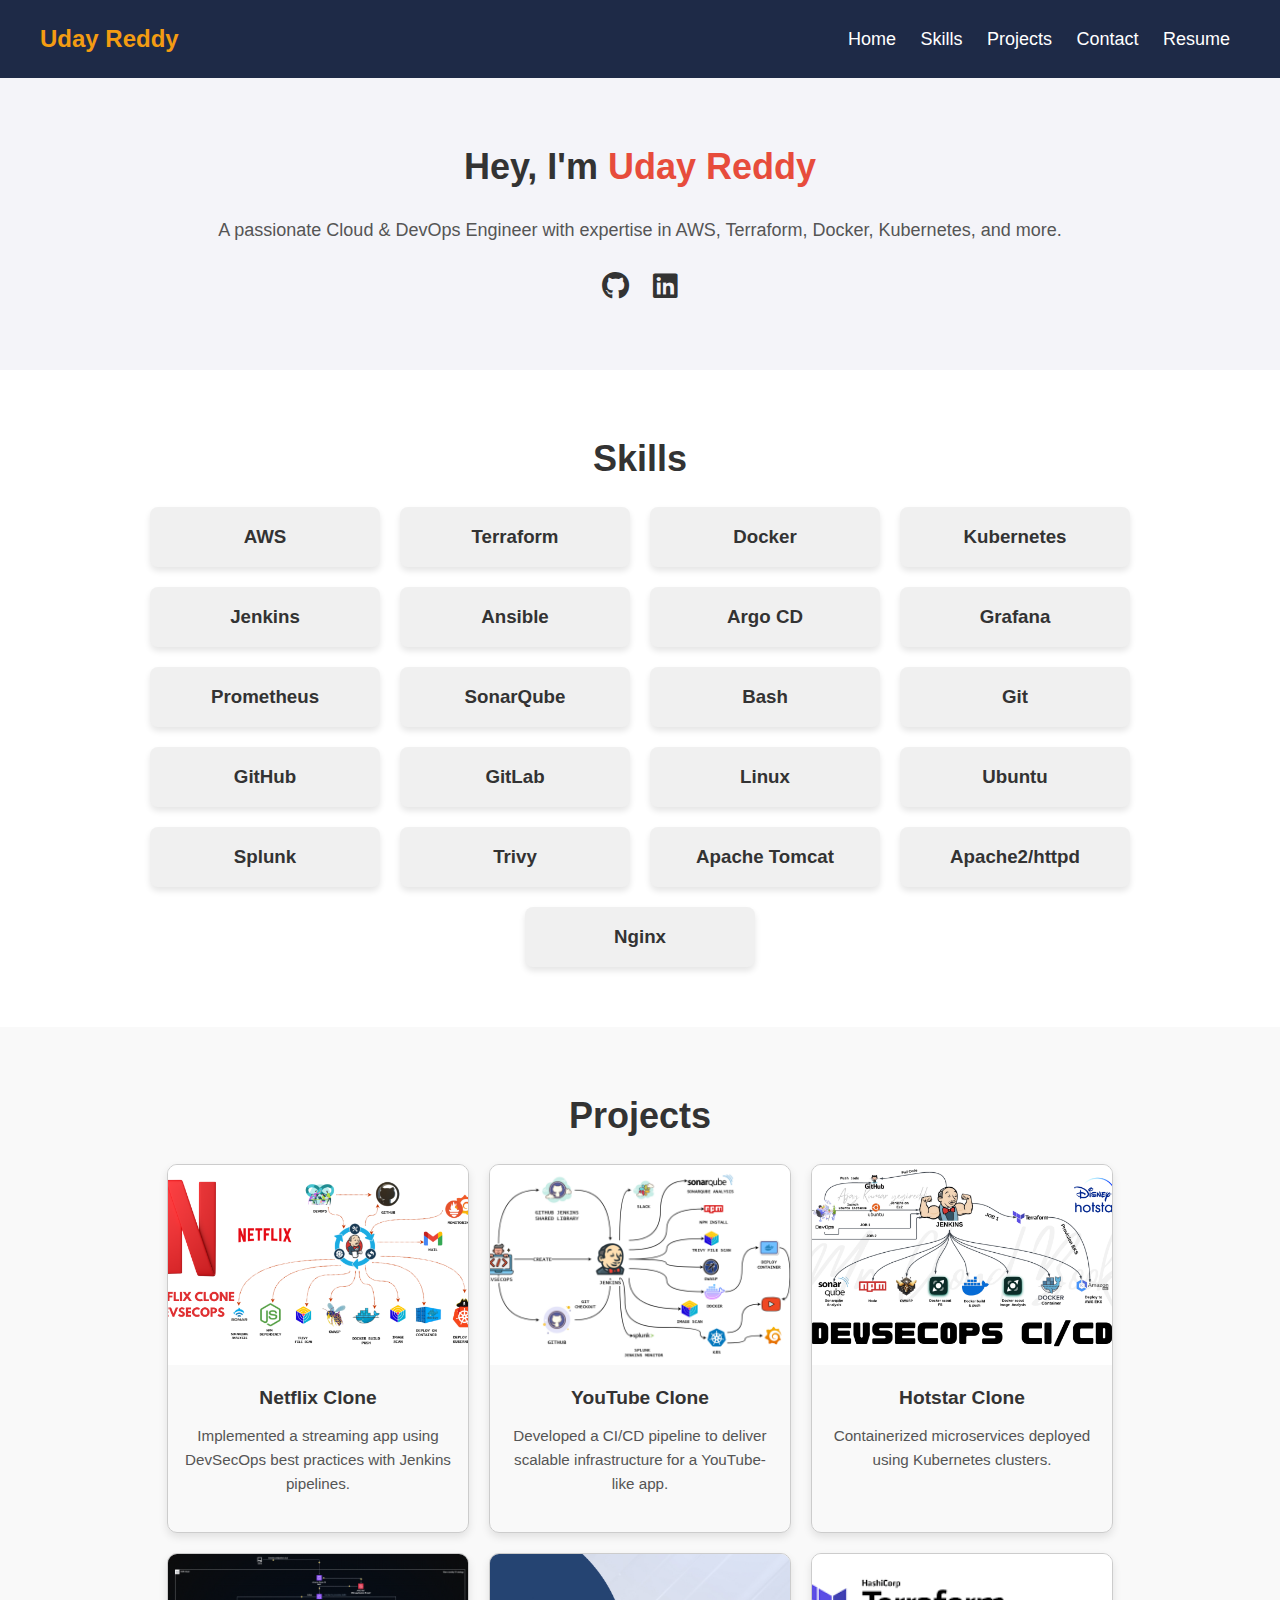
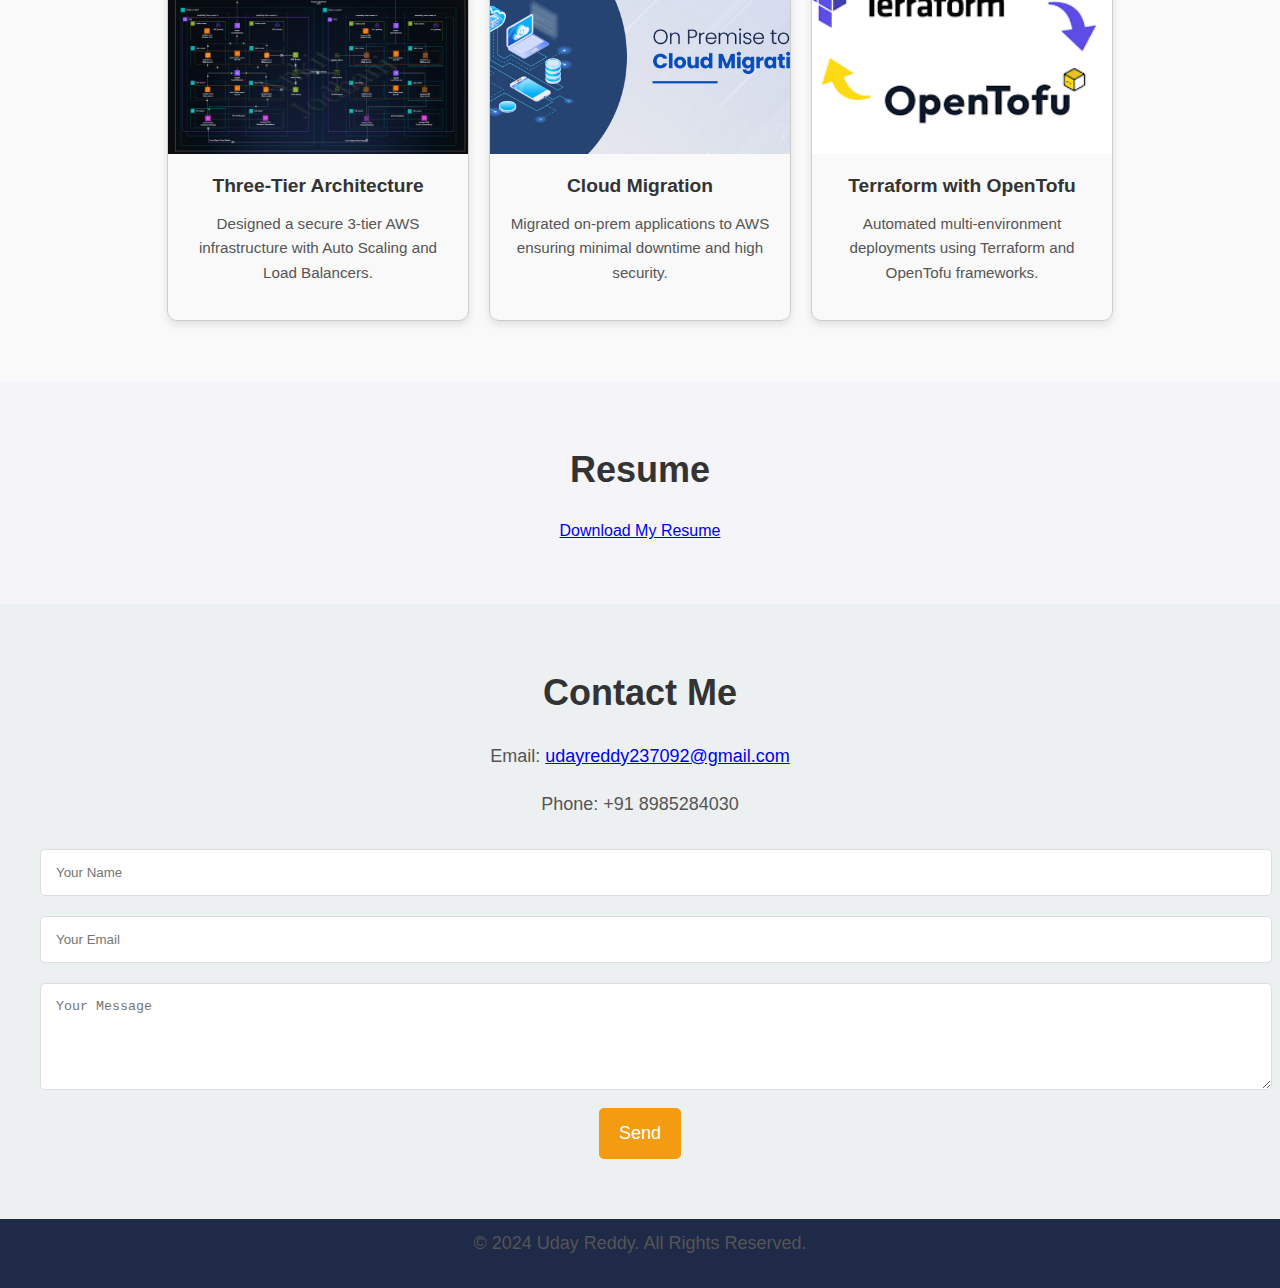
<file: index.html>
<!DOCTYPE html>
<html lang="en">

<head>
    <meta charset="UTF-8">
    <meta name="viewport" content="width=device-width, initial-scale=1.0">
    <title>Uday Reddy - Cloud & DevOps Engineer Portfolio</title>
    <link rel="stylesheet" href="https://cdnjs.cloudflare.com/ajax/libs/font-awesome/6.5.1/css/all.min.css">
    <style>
        /* General Reset */
        body, h1, h2, p, ul, li {
            margin: 0;
            padding: 0;
            box-sizing: border-box;
        }

        body {
            font-family: Arial, sans-serif;
            background-color: #f4f4f9;
            color: #333;
            line-height: 1.6;
        }

        nav {
            background: #1e2a47;
            color: #fff;
            padding: 20px;
            position: sticky;
            top: 0;
            z-index: 1000;
        }

        .nav-container {
            display: flex;
            justify-content: space-between;
            align-items: center;
            max-width: 1200px;
            margin: 0 auto;
        }

        .logo {
            font-size: 24px;
            font-weight: bold;
            color: #f39c12;
        }

        .links a {
            text-decoration: none;
            color: #fff;
            margin: 0 10px;
            font-size: 18px;
        }

        .links a:hover {
            color: #f39c12;
        }

        section {
            padding: 60px 20px;
            text-align: center;
        }

        .container {
            max-width: 1200px;
            margin: 0 auto;
        }

        h1, h2 {
            font-size: 36px;
            margin-bottom: 20px;
        }

        p {
            font-size: 18px;
            margin-bottom: 20px;
            color: #555;
        }

        .social-links a {
            font-size: 28px;
            margin: 0 10px;
            color: #333;
            transition: color 0.3s ease;
        }

        .social-links a:hover {
            color: #f39c12;
        }

        #skills {
            background-color: #fff;
        }

        .skills {
            display: flex;
            flex-wrap: wrap;
            justify-content: center;
            gap: 20px;
        }

        .skill-card {
            background: #f0f0f0;
            border-radius: 8px;
            padding: 15px;
            width: 200px;
            box-shadow: 0 4px 6px rgba(0, 0, 0, 0.1);
            transition: transform 0.3s;
        }

        .skill-card:hover {
            transform: translateY(-10px);
        }

        .skill-card h3 {
            margin: 0;
            color: #333;
        }

        #projects {
            background: #f9f9f9;
        }

        .projects-container {
            display: flex;
            flex-wrap: wrap;
            justify-content: center;
            gap: 20px;
        }

        .project-card {
            border: 1px solid #ccc;
            border-radius: 10px;
            overflow: hidden;
            width: 300px;
            text-align: center;
            box-shadow: 0 4px 8px rgba(0, 0, 0, 0.1);
            transition: transform 0.3s, box-shadow 0.3s;
        }

        .project-card img {
            width: 100%;
            height: 200px;
            object-fit: cover;
        }

        .project-card h3 {
            margin: 10px 0;
            font-size: 1.2rem;
            color: #333;
        }

        .project-card p {
            padding: 0 15px 15px;
            font-size: 0.95rem;
            color: #555;
        }

        .project-card:hover {
            transform: translateY(-10px);
            box-shadow: 0 8px 16px rgba(0, 0, 0, 0.2);
        }

        #contact {
            background: #ecf0f1;
        }

        .contact-form input,
        .contact-form textarea {
            width: 100%;
            padding: 15px;
            margin: 10px 0;
            border: 1px solid #ddd;
            border-radius: 5px;
        }

        .contact-form button {
            background: #f39c12;
            border: none;
            color: #fff;
            padding: 15px 20px;
            border-radius: 5px;
            font-size: 18px;
            cursor: pointer;
            transition: background 0.3s;
        }

        .contact-form button:hover {
            background: #e67e22;
        }
        #Resume {
            background: #ecf0f1;
        }

        footer {
            background: #1e2a47;
            color: #fff;
            padding: 10px 0;
            text-align: center;
        }
    </style>
</head>

<body>
    <nav>
        <div class="nav-container">
            <div class="logo">Uday Reddy</div>
            <div class="links">
                <a href="#home">Home</a>
                <a href="#skills">Skills</a>
                <a href="#projects">Projects</a>
                <a href="#contact">Contact</a>
                <a href="#Resume">Resume</a>
                
            </div>
        </div>
    </nav>

    <section id="home">
        <div class="container">
            <h1>Hey, I'm <span style="color:#e74c3c;">Uday Reddy</span></h1>
            <p>A passionate Cloud & DevOps Engineer with expertise in AWS, Terraform, Docker, Kubernetes, and more.</p>
            <div class="social-links">
                <a href="https://github.com/udayreddy0" target="_blank"><i class="fa-brands fa-github"></i></a>
                <a href="https://www.linkedin.com/in/uday-reddy-17a342268/" target="_blank"><i class="fa-brands fa-linkedin"></i></a>
            </div>
        </div>
    </section>

    <section id="skills">
        <div class="container">
            <h1>Skills</h1>
            <div class="skills">
                <div class="skill-card"><h3>AWS</h3></div>
                <div class="skill-card"><h3>Terraform</h3></div>
                <div class="skill-card"><h3>Docker</h3></div>
                <div class="skill-card"><h3>Kubernetes</h3></div>
                <div class="skill-card"><h3>Jenkins</h3></div>
                <div class="skill-card"><h3>Ansible</h3></div>
                <div class="skill-card"><h3>Argo CD</h3></div>
                <div class="skill-card"><h3>Grafana</h3></div>
                <div class="skill-card"><h3>Prometheus</h3></div>
                <div class="skill-card"><h3>SonarQube</h3></div>
                <div class="skill-card"><h3>Bash</h3></div>
                <div class="skill-card"><h3>Git</h3></div>
                <div class="skill-card"><h3>GitHub</h3></div>
                <div class="skill-card"><h3>GitLab</h3></div>
                <div class="skill-card"><h3>Linux</h3></div>
                <div class="skill-card"><h3>Ubuntu</h3></div>
                <div class="skill-card"><h3>Splunk</h3></div>
                <div class="skill-card"><h3>Trivy</h3></div>
                <div class="skill-card"><h3>Apache Tomcat</h3></div>
                <div class="skill-card"><h3>Apache2/httpd</h3></div>
                <div class="skill-card"><h3>Nginx</h3></div>
            </div>
        </div>
    </section>

<!-- Projects Section -->
<section id="projects">
    <div class="container">
        <h1>Projects</h1>
        <div class="projects-container">
            <!-- Project 1 -->
            <div class="project-card">
                <img src="netflix-clone.png" alt="Netflix Clone">
                <h3>Netflix Clone</h3>
                <p>Implemented a streaming app using DevSecOps best practices with Jenkins pipelines.</p>
            </div>
            <!-- Project 2 -->
            <div class="project-card">
                <img src="youtube-clone.png" alt="YouTube Clone">
                <h3>YouTube Clone</h3>
                <p>Developed a CI/CD pipeline to deliver scalable infrastructure for a YouTube-like app.</p>
            </div>
            <!-- Project 3 -->
            <div class="project-card">
                <img src="hotstar-clone.png" alt="Hotstar Clone">
                <h3>Hotstar Clone</h3>
                <p>Containerized microservices deployed using Kubernetes clusters.</p>
            </div>
            <!-- Project 4 -->
            <div class="project-card">
                <img src="three-tier.png" alt="Three Tier App">
                <h3>Three-Tier Architecture</h3>
                <p>Designed a secure 3-tier AWS infrastructure with Auto Scaling and Load Balancers.</p>
            </div>
            <!-- Project 5 -->
            <div class="project-card">
                <img src="cloud-migration.png" alt="Cloud Migration">
                <h3>Cloud Migration</h3>
                <p>Migrated on-prem applications to AWS ensuring minimal downtime and high security.</p>
            </div>
            <!-- Project 6 -->
            <div class="project-card">
                <img src="terraform-project.png" alt="Terraform Project">
                <h3>Terraform with OpenTofu</h3>
                <p>Automated multi-environment deployments using Terraform and OpenTofu frameworks.</p>
            </div>
        </div>
    </div>
</section>


   <section id="resume">
        <div class="container">
            <h1>Resume</h1>
            <div class="resume-image">
                <a href="resume.pdf" target="_blank">Download My Resume</a>
            </div>
        </div>
    </section>   


<section id="contact">
        <div class="container">
            <h1>Contact Me</h1>
            <p>Email: <a href="mailto:udayreddy237092@gmail.com">udayreddy237092@gmail.com</a></p>
            <p>Phone: +91 8985284030</p>
            <form class="contact-form">
                <input type="text" placeholder="Your Name" required>
                <input type="email" placeholder="Your Email" required>
                <textarea placeholder="Your Message" rows="5" required></textarea>
                <button type="submit">Send</button>
            </form>
        </div>
    </section>

     <script>
        const form = document.getElementById('contactForm');
        form.addEventListener('submit', async (e) => {
            e.preventDefault();
            const name = document.getElementById('name').value;
            const email = document.getElementById('email').value;
            const message = document.getElementById('message').value;

            const response = await fetch('https://script.google.com/macros/s/AKfycbx7k6um7yKGFWXmWLYEpi7xIsoT2bPrFgw5zaAHheOP6iI185XkzWWIjQX4QYT4Mr8n0w/exec', {
                method: 'POST',
                body: JSON.stringify({ name, email, message }),
                headers: { 'Content-Type': 'application/json' },
            });

            const result = await response.json();
            if (result.status === 'success') {
                alert('Message sent successfully!');
                form.reset();
            } else {
                alert('Something went wrong. Please try again.');
            }
        });
    </script>
</body>
</html>


    <footer>
        <p>&copy; 2024 Uday Reddy. All Rights Reserved.</p>
    </footer>
</body>

</html>
</file>
